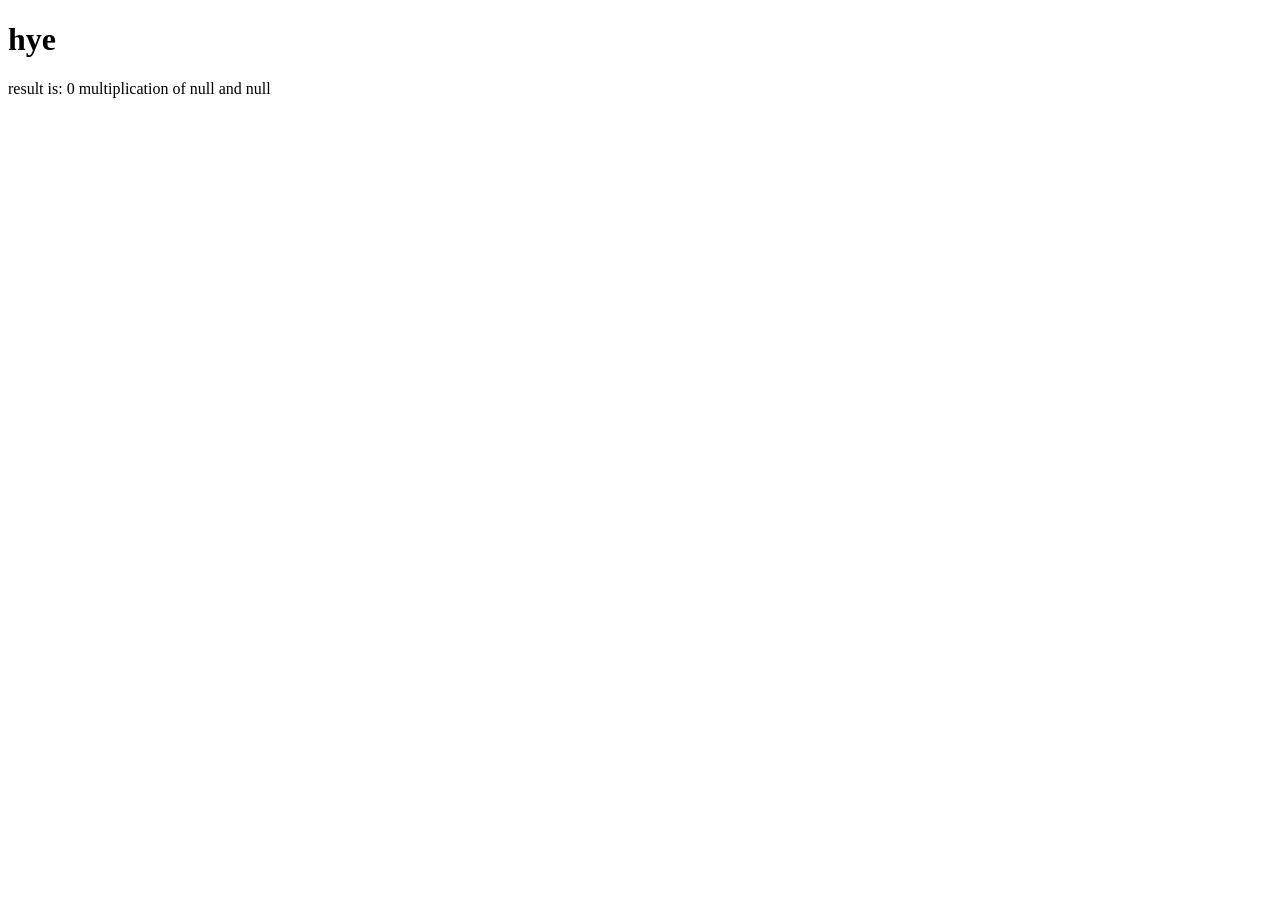
<file: func in js/index.htm>
<!DOCTYPE html>
<html lang="en">
<head>
    <meta charset="UTF-8">
    <meta name="viewport" content="width=device-width, initial-scale=1.0">
    <title>Document</title>
</head>
<body>
    <h1>hye</h1>
    <script src="func.js"></script>
</body>
</html>
</file>
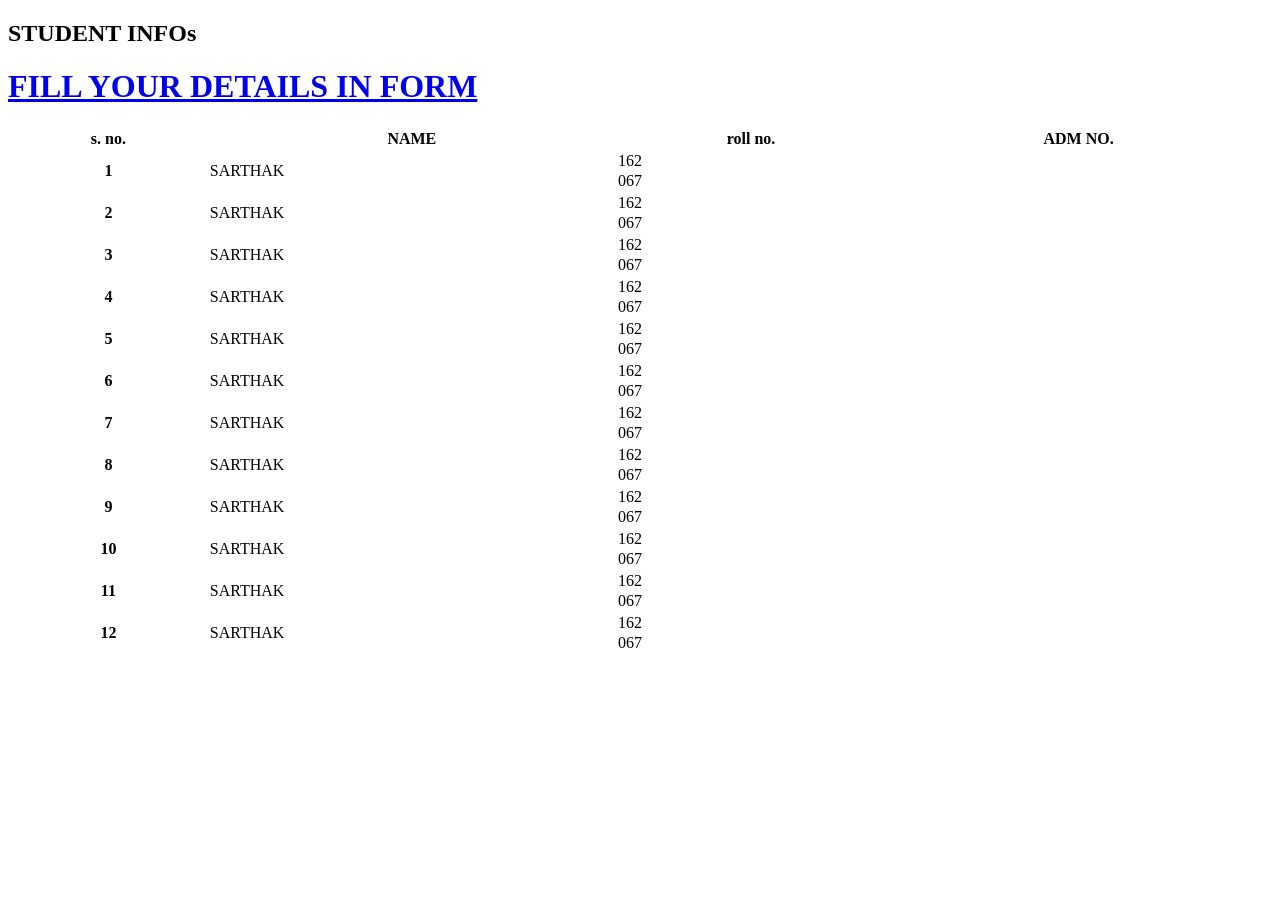
<file: student dashboard/index.htm>
<!DOCTYPE html>
<html lang="en">
<head>
    <meta charset="UTF-8">
    <meta name="viewport" content="width=device-width, initial-scale=1.0">
    <title>Document</title>
    <link rel="stylesheet" href="STYLE.CSS">
    
</head>
<body>
    <h2>STUDENT INFOs</h2>
    <h1 id ="form"><a href="form.htm"> FILL YOUR DETAILS IN FORM</a>  </h1>
    <table style="width: 100%;">
        <tr >
            <th>s. no.</th>
            <th>NAME</th>
            <th>roll no.</th>
            <th>ADM NO.</th>
        </tr>
        <TR id="25032008">
            <TH>1</TH>
            <TD>SARTHAK</TD>
            <TD class="roll">162</TD>
            <TD class="adm">067</TD>
        </TR>
        <TR id="25032009">
            <TH>2</TH>
            <TD>SARTHAK</TD>
            <TD class="roll">162</TD>
            <TD class="adm">067</TD>
        </TR>
        <TR id="25032001">
            <TH>3</TH>
            <TD>SARTHAK</TD>
            <TD class="roll">162</TD>
            <TD class="adm">067</TD>
        </TR>
        <TR>
            <TH>4</TH>
            <TD>SARTHAK</TD>
            <TD class="roll">162</TD>
            <TD class="adm">067</TD>
        </TR>
        <TR>
            <TH>5</TH>
            <TD>SARTHAK</TD>
            <TD class="roll">162</TD>
            <TD class="adm">067</TD>
        </TR>
        <TR>
            <TH>6</TH>
            <TD>SARTHAK</TD>
            <TD class="roll">162</TD>
            <TD class="adm">067</TD>
        </TR>
        <TR>
            <TH>7</TH>
            <TD>SARTHAK</TD>
            <TD class="roll">162</TD>
            <TD class="adm">067</TD>
        </TR>
        <TR>
            <TH>8</TH>
            <TD>SARTHAK</TD>
            <TD class="roll">162</TD>
            <TD class="adm">067</TD>
        </TR>
        <TR>
            <TH>9</TH>
            <TD>SARTHAK</TD>
            <TD class="roll">162</TD>
            <TD class="adm">067</TD>
        </TR>
        <TR>
            <TH>10</TH>
            <TD>SARTHAK</TD>
            <TD class="roll">162</TD>
            <TD class="adm">067</TD>
        </TR>
        <TR>
            <TH>11</TH>
            <TD>SARTHAK</TD>
            <TD class="roll">162</TD>
            <TD class="adm">067</TD>
        </TR>
        <TR>
            <TH>12</TH>
            <TD>SARTHAK</TD>
            <TD class="roll">162</TD>
            <TD class="adm">067</TD>
        </TR>
    </table>

    
    
<script src="script.js"></script>    
</body>
</html>
</file>
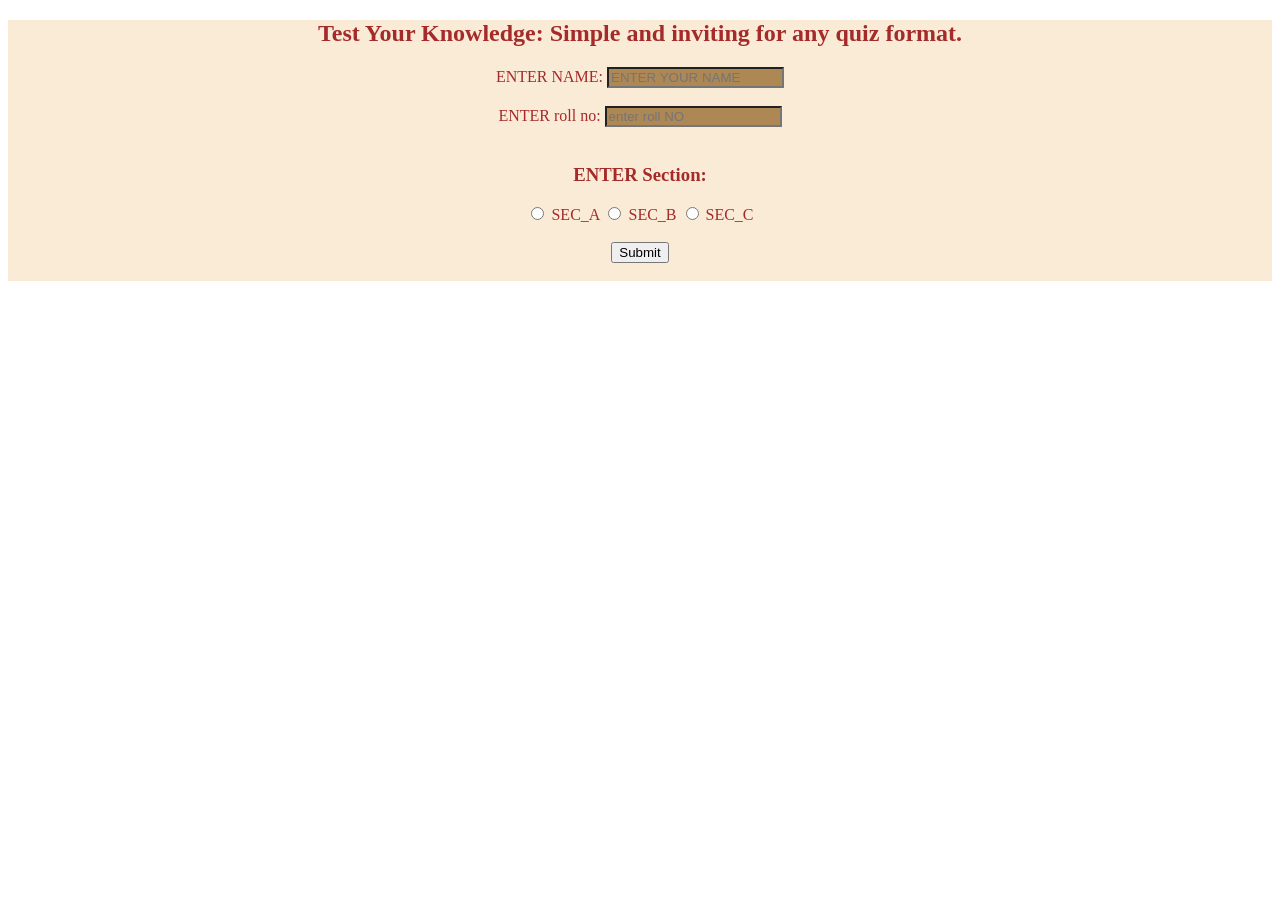
<file: assignments sem 3/assignment_1/index.htm>
<!DOCTYPE html>
<html lang="en">
<head>
    <meta charset="UTF-8">
    <meta name="viewport" content="width=device-width, initial-scale=1.0">
    <title>Document</title>
    <link rel="stylesheet" href="style.css">
</head>
<body>
    <form id="form">
        <h2>Test Your Knowledge: Simple and inviting for any quiz format.</h2>

        <label >ENTER NAME: </label>
        
        <input type="text" placeholder="ENTER YOUR NAME" id="name" ><br><br>

        
        <label>ENTER roll no: </label>
        <input type="number" placeholder="enter roll NO" id="roll" ><br><br>

        <h3>ENTER Section: </h3>
        <label>
            <input type="radio" id="rad1" name="sec-A">
            SEC_A
        </label>
        <label>
            <input type="radio" id="rad1" name="sec-B">
            SEC_B
        </label>
        <label>
            <input type="radio" id="rad1" name="sec-C">
            SEC_C
        </label>
        <!-- <input type="radio" id="section" ><br><br> -->

        <br><br>

        <A><input type="Submit" id="submit 1"></A>
        <br><br>
        

                    

        <script src="demo.js"></script>
    </body>
</html>
</file>
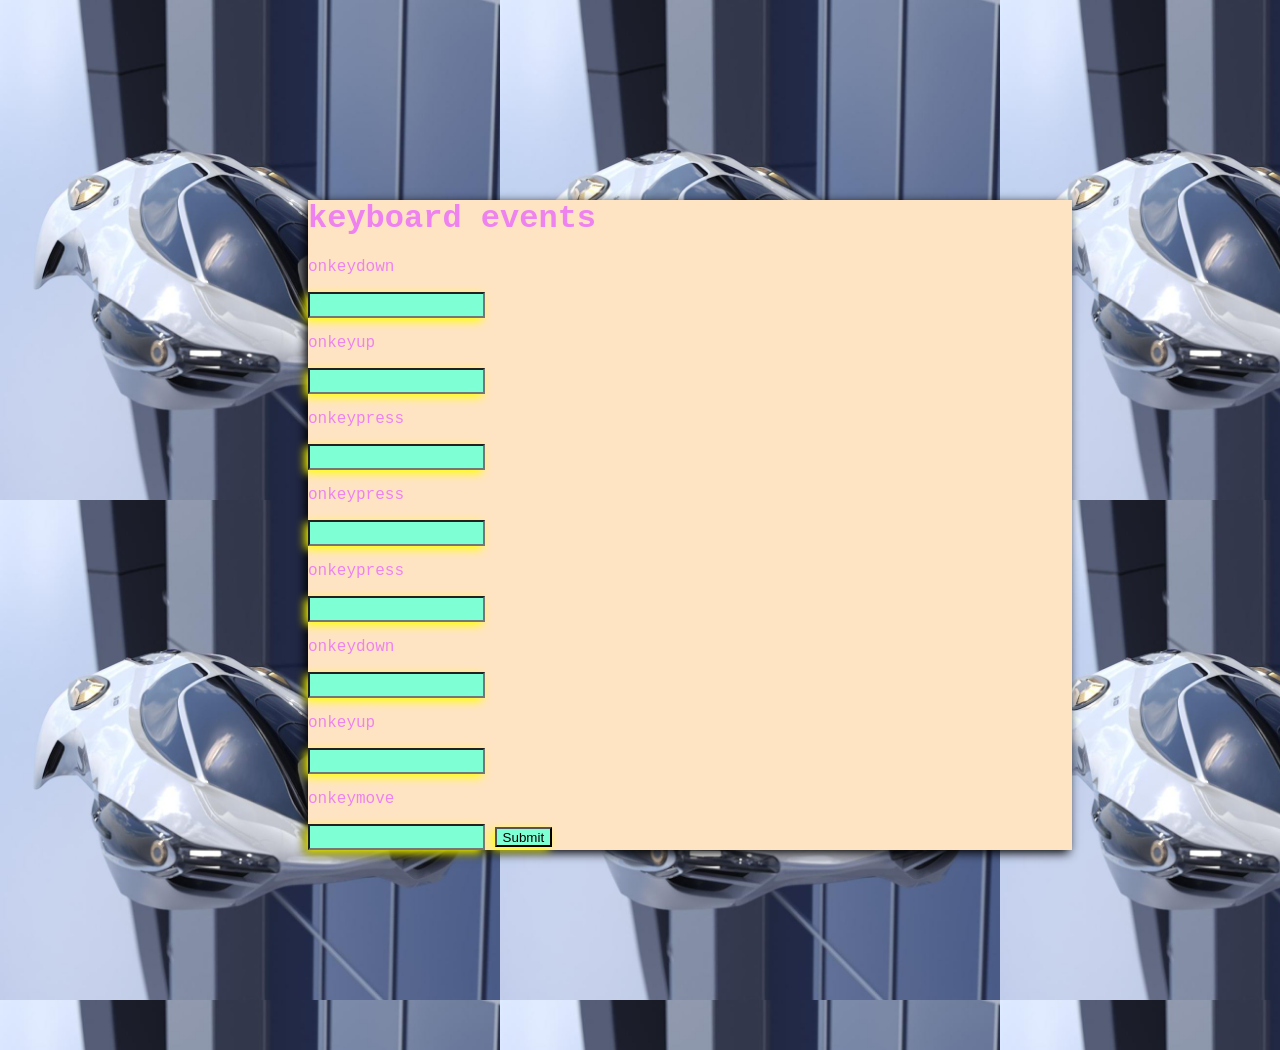
<file: func in js/form_using_keyboard.html/index.html>
<!DOCTYPE html>
<html lang="en">
<head>
    <meta charset="UTF-8">
    <meta name="viewport" content="width=device-width, initial-scale=1.0">
    <title>Document</title>
    <link rel="stylesheet" href="style.css">
</head>
<body>
    <div id="form1">
        <form>
        <h1 id="h1">keyboard events</h1>
        <p>onkeydown</p>
        <input type="text" onkeydown="alert(this.value);">
         
        <p>onkeyup</p>
        <input type="text" onkeyup="alert(this.value);">
        <p>onkeypress</p>
        <input type="text" onkeypress="alert(this.value);">


        <p>onkeypress</p>
        <input type="text" onkeypress= "document.getElementById('form1').style.background=this.value">

        <p>onkeypress</p>
        <input type="text" onkeypress="alert(this.value);">
        
        

        
        

        <p>onkeydown</p>
        <input type="text" onkeydown="document.getElementById('form1').style.background=this.value">

        <p>onkeyup</p>
        <input type="text" onkeyup="document.getElementById('form1').style.background=this.value">
        
        <p>onkeymove</p>
        <input type="text" onkeypress="document.getElementById('form1').style.background=this.value">

        <input type="submit" onkeydown="alert('hye who you are')">
        </form>

    </div>

    
</body>
</html>
</file>
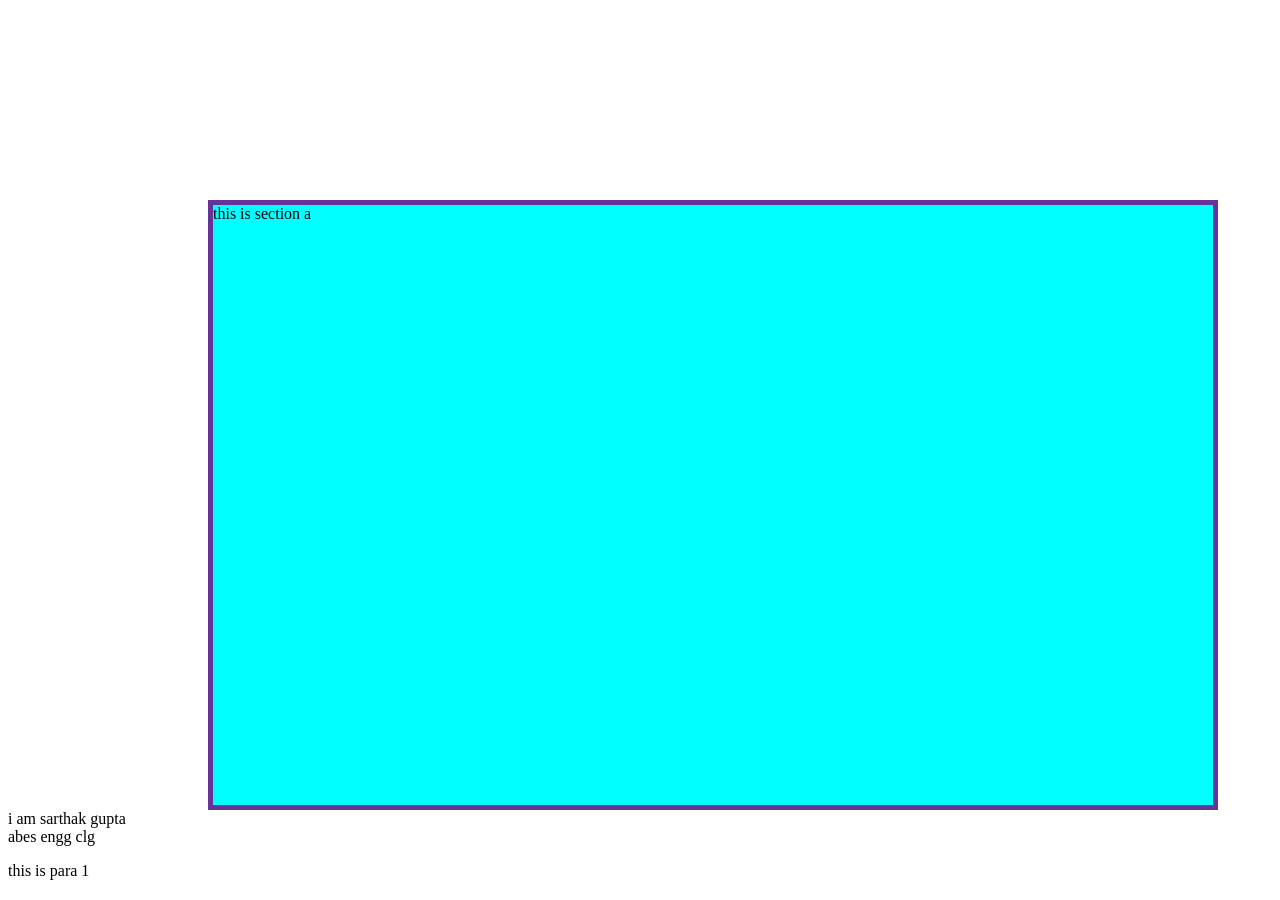
<file: func in js/mouse_event.htm>
<!DOCTYPE html>
<html lang="en">
<head>
    <meta charset="UTF-8">
    <meta name="viewport" content="width=device-width, initial-scale=1.0">
    <title>Document</title>
    <style>
        #box1{
            height: 600px;
            width: 1000px;
            background-color: aqua;
            margin: 200px 0 0 200px;
            border: 5px solid rebeccapurple;

        }
    </style>
    <script>
        function eventcall(){
            alert('this is section a via mouse events');
        }
        function eventcall2(){
            alert('this is mouse events');
        }
        function eventcall3(){
            alert('this ');
        }
        function eventcall4(){
            alert('hye sarthak');
        }
        function eventcall5(){
            alert('hye ');
        }
        function eventcall6(){
            alert('sarthak');
        }
    </script>
</head>
<body>
    <div id="box1" onclick="eventcall()">this is section a</div>
    <!-- <div id="box1" ondblclick="eventcall2()" onmouseover="eventcall3()" onmousemove="eventcall4()" >this is section b</div> -->
    <div id="box2" onmousedown="eventcall5()" onmouseup="eventcall6()">i am sarthak gupta</div>
    <div id="box3" onmousewheel="eventcall6()">abes engg clg</div>
    <p id="p1" onmouseenter="eventcall4()">this is para 1</p> 

</body>
</html>
</file>
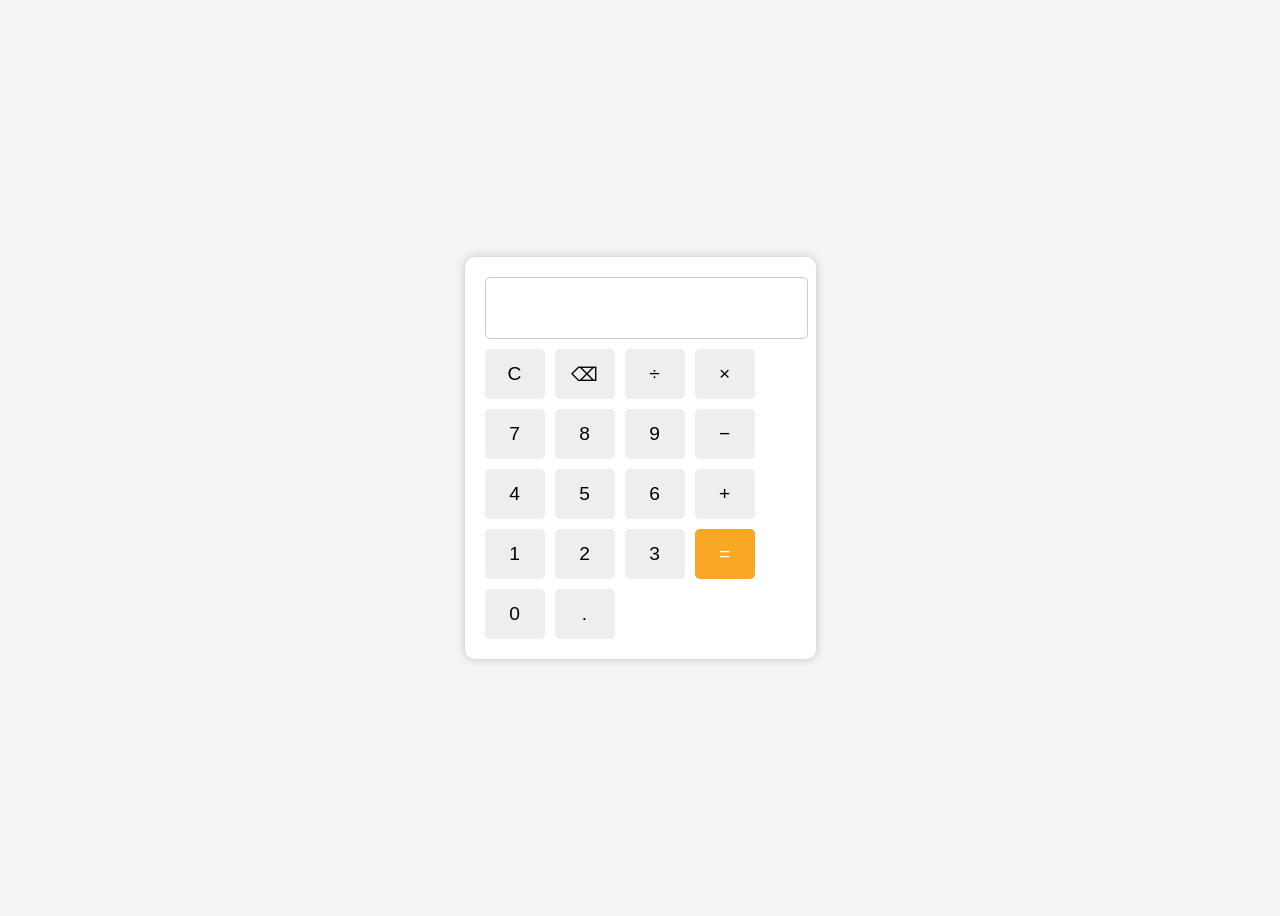
<file: java script/copy.htm>
<!DOCTYPE html>
<html lang="en">
<head>
<meta charset="UTF-8">
<meta name="viewport" content="width=device-width, initial-scale=1.0">
<title>Simple Calculator</title>
<style>
    body {
        font-family: Arial, sans-serif;
        display: flex;
        justify-content: center;
        align-items: center;
        height: 100vh;
        background: #f4f4f4;
    }
    .calculator {
        background: #fff;
        padding: 20px;
        border-radius: 10px;
        box-shadow: 0 0 10px rgba(0,0,0,0.2);
    }
    input[type="text"] {
        width: 100%;
        height: 50px;
        font-size: 1.5em;
        text-align: right;
        margin-bottom: 10px;
        padding: 5px;
        border: 1px solid #ccc;
        border-radius: 5px;
    }
    .buttons {
        display: grid;
        grid-template-columns: repeat(4, 60px);
        gap: 10px;
    }
    button {
        height: 50px;
        font-size: 1.2em;
        border: none;
        border-radius: 5px;
        cursor: pointer;
        background: #eee;
        transition: background 0.2s;
    }
    button:hover {
        background: #ddd;
    }
    .operator {
        background: #f9a825;
        color: white;
    }
    .operator:hover {
        background: #f57f17;
    }
</style>
</head>
<body>

<div class="calculator">
    <input type="text" id="display" readonly>
    <div class="buttons">
        <button onclick="clearDisplay()">C</button>
        <button onclick="deleteLast()">⌫</button>
        <button onclick="appendValue('/')">÷</button>
        <button onclick="appendValue('*')">×</button>

        <button onclick="appendValue('7')">7</button>
        <button onclick="appendValue('8')">8</button>
        <button onclick="appendValue('9')">9</button>
        <button onclick="appendValue('-')">−</button>

        <button onclick="appendValue('4')">4</button>
        <button onclick="appendValue('5')">5</button>
        <button onclick="appendValue('6')">6</button>
        <button onclick="appendValue('+')">+</button>

        <button onclick="appendValue('1')">1</button>
        <button onclick="appendValue('2')">2</button>
        <button onclick="appendValue('3')">3</button>
        <button rowspan="2" onclick="calculateResult()" class="operator">=</button>

        <button onclick="appendValue('0')">0</button>
        <button onclick="appendValue('.')">.</button>
    </div>
</div>

<script>
    const display = document.getElementById('display');

    // Append value to display
    function appendValue(value) {
        display.value += value;
    }

    // Clear display
    function clearDisplay() {
        display.value = '';
    }

    // Delete last character
    function deleteLast() {
        display.value = display.value.slice(0, -1);
    }

    // Calculate result with error handling
    function calculateResult() {
        try {
            if (display.value.trim() === '') {
                display.value = '';
                return;
            }
            // Evaluate safely
            const result = eval(display.value);
            if (isNaN(result) || !isFinite(result)) {
                display.value = 'Error';
            } else {
                display.value = result;
            }
        } catch (error) {
            display.value = 'Error';
        }
    }
</script>

</body>
</html>
</file>
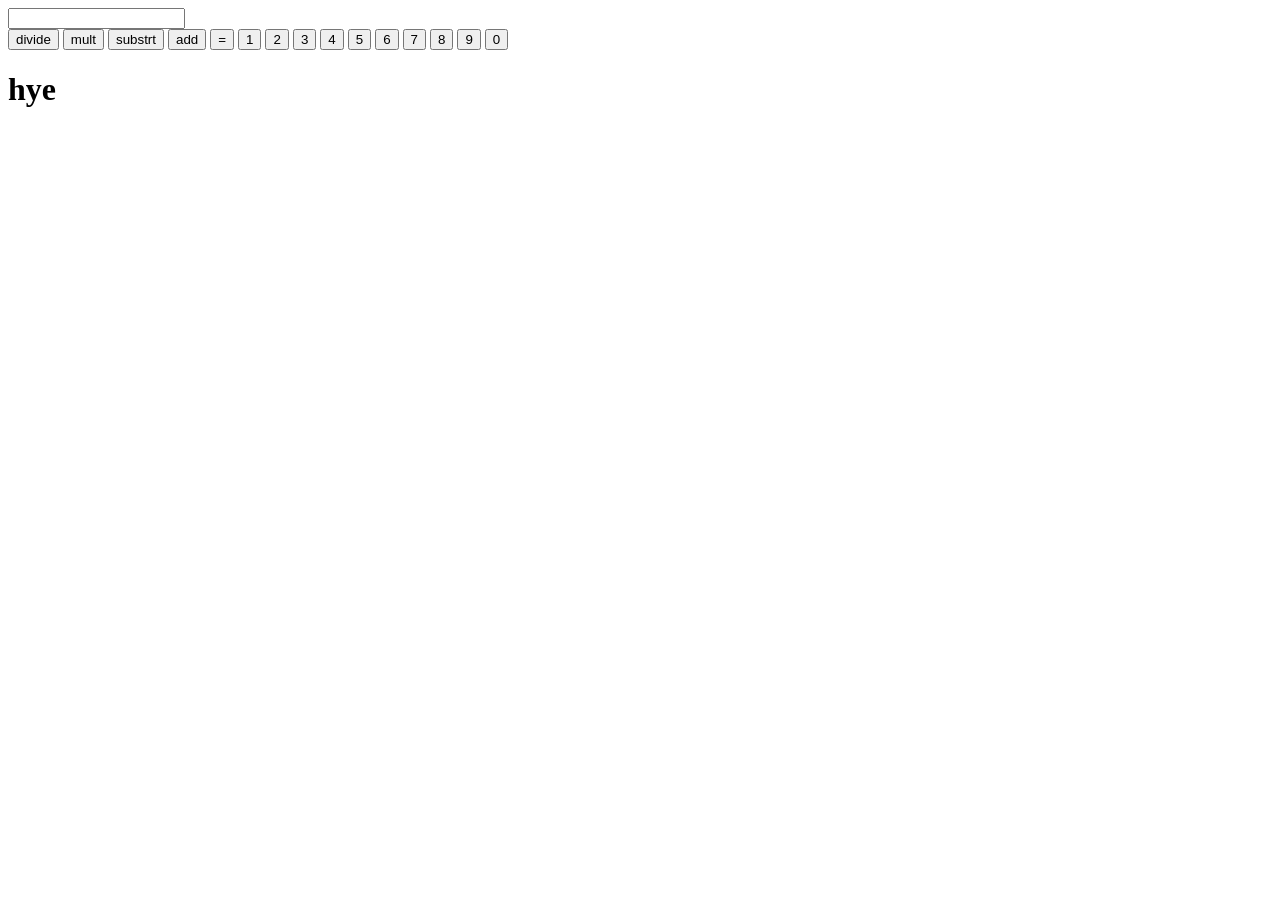
<file: java script/demo.htm>
<!DOCTYPE html>
<html lang="en">
<head>
    <meta charset="UTF-8">
    <meta name="viewport" content="width=device-width, initial-scale=1.0">
    <title>Document</title>
    
</head>
<body>
    
    <div class="Calculator">
        <input type="text" id="input" class="inputs">
        <div class="values">
            <button onclick="appendOp('/')">divide</button>
            <button onclick="appendOp('*')">mult</button>
            <button onclick="appendOp('-')">substrt</button>
            <button onclick="appendOp('+')">add</button>
            <button rowspan="2" onclick="calculate()">=</button>
            <button onclick="appendIp('1')">1</button>
            <button onclick="appendIp('2')">2</button>
            <button onclick="appendIp('3')">3</button>
            <button onclick="appendIp('4')">4</button>
            <button onclick="appendIp('5')">5</button>
            <button onclick="appendIp('6')">6</button>
            <button onclick="appendIp('7')">7</button>
            <button onclick="appendIp('8')">8</button>
            <button onclick="appendIp('9')">9</button>
            <button onclick="appendIp('0')">0</button>
        </div>
    </div>
    <h1>hye</h1>
    <script>
    // let a=10.9;
    // let b={"name": "sarthak"};
    // let c=["srk","gpt"];
    // let d=false;
    // let e= 23;

    // console.log(typeof(a));
    // document.write(typeof(a));
    // console.log(typeof(b));
    // console.log(typeof(c));
    // console.log(typeof(d));
    // console.log(typeof(e));

    let num=" " ,prev=" ",op=" ";
    function appendIp(ip){
        num+=ip;
    }
    function appendOp(op){
        num+=op;
    }
    function appendIp(ip){
        num+=ip;
    }
    
    </script>
    
    

</body>
</html>
</file>
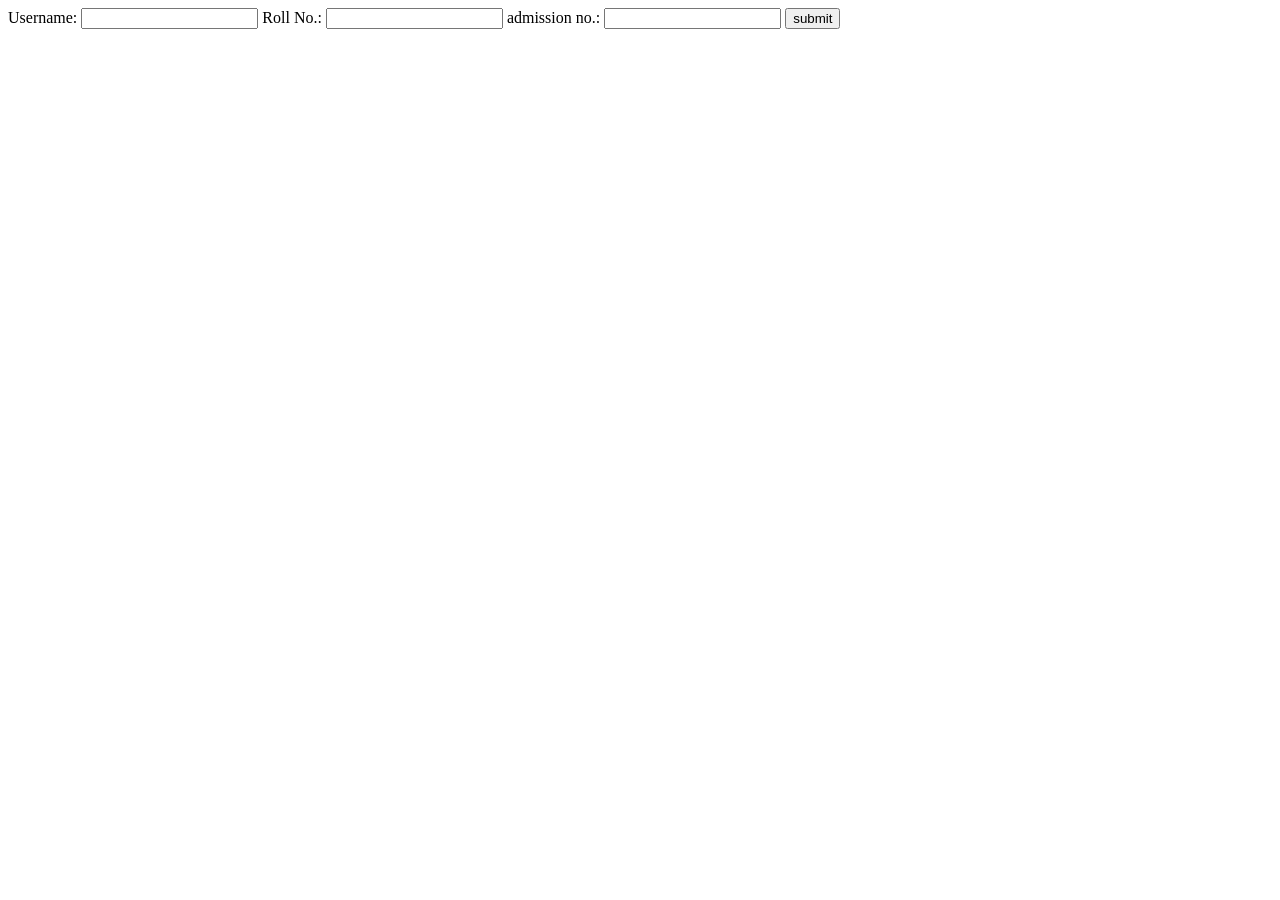
<file: student dashboard/form.htm>
<!DOCTYPE html>
<html lang="en">
<head>
    <meta charset="UTF-8">
    <meta name="viewport" content="width=device-width, initial-scale=1.0">
    <title>Document</title>
</head>
<body>
    <form>
        <label for="username" >Username: </label>
        <input type="text" id="username" name="username" required>
        
        <label for="rollno." >Roll No.: </label>
        <input type="number" id="rollno" name="rollno" required>

        <label for="admission" >admission no.: </label>
        <input type="password" id="admission" name="admission" required>

        <input type="submit" value="submit">
    </form>
</body>
</html>
</file>
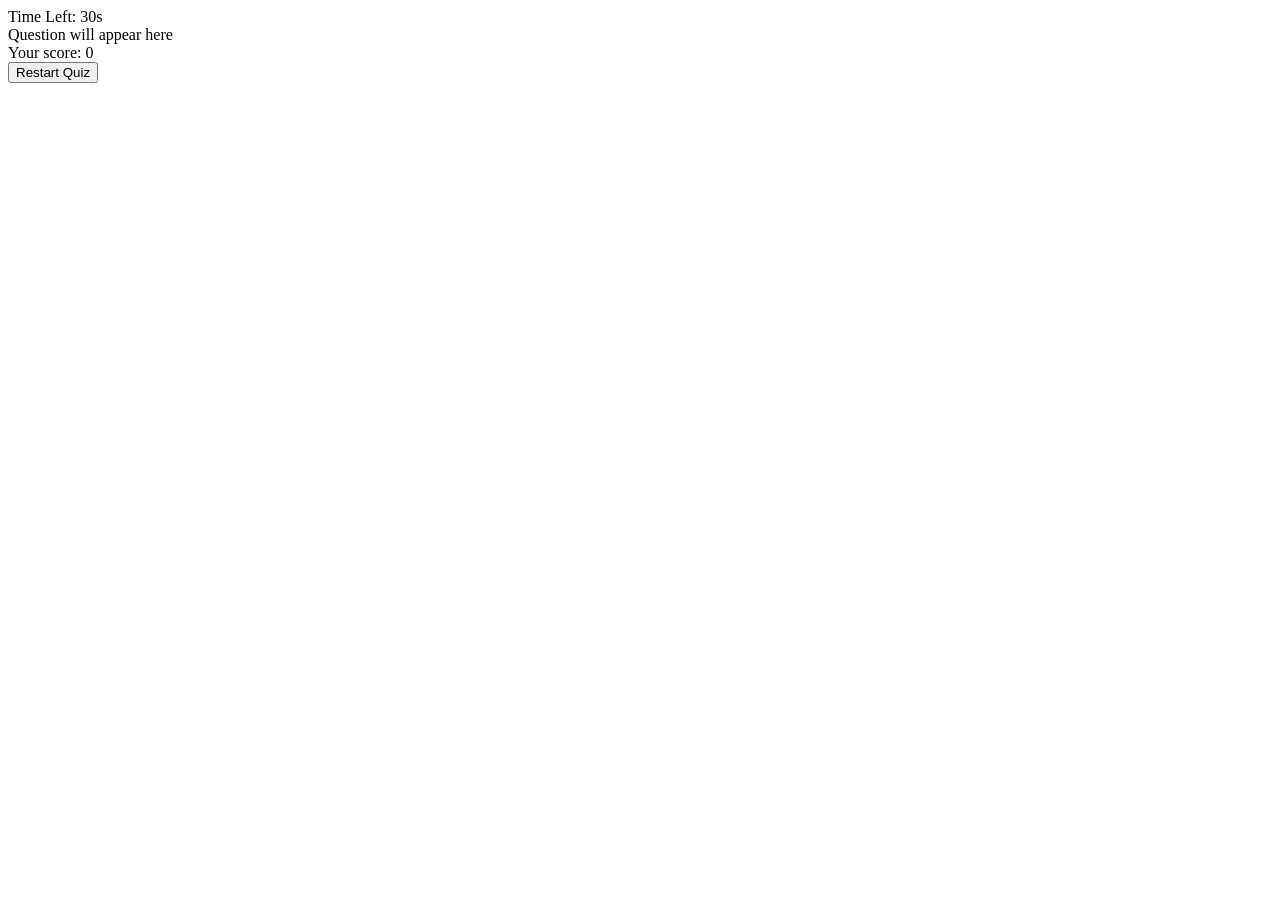
<file: assignments sem 3/assignment_1/index_a.htm>
<!DOCTYPE html>
<html lang="en">
<head>
    <meta charset="UTF-8">
    <meta name="viewport" content="width=device-width, initial-scale=1.0">
    <title>Document</title>
</head>
<body>
    <div class="quiz-container">
                        <div class="timer">Time Left: <span id="time">30</span>s</div>
                        <div class="question">Question will appear here</div>
                        <div class="options"></div>
                        <div class="result">Your score: <span id="score">0</span></div>
                        <button class="restart-btn">Restart Quiz</button>
    </div>
</body>
</html>
</file>
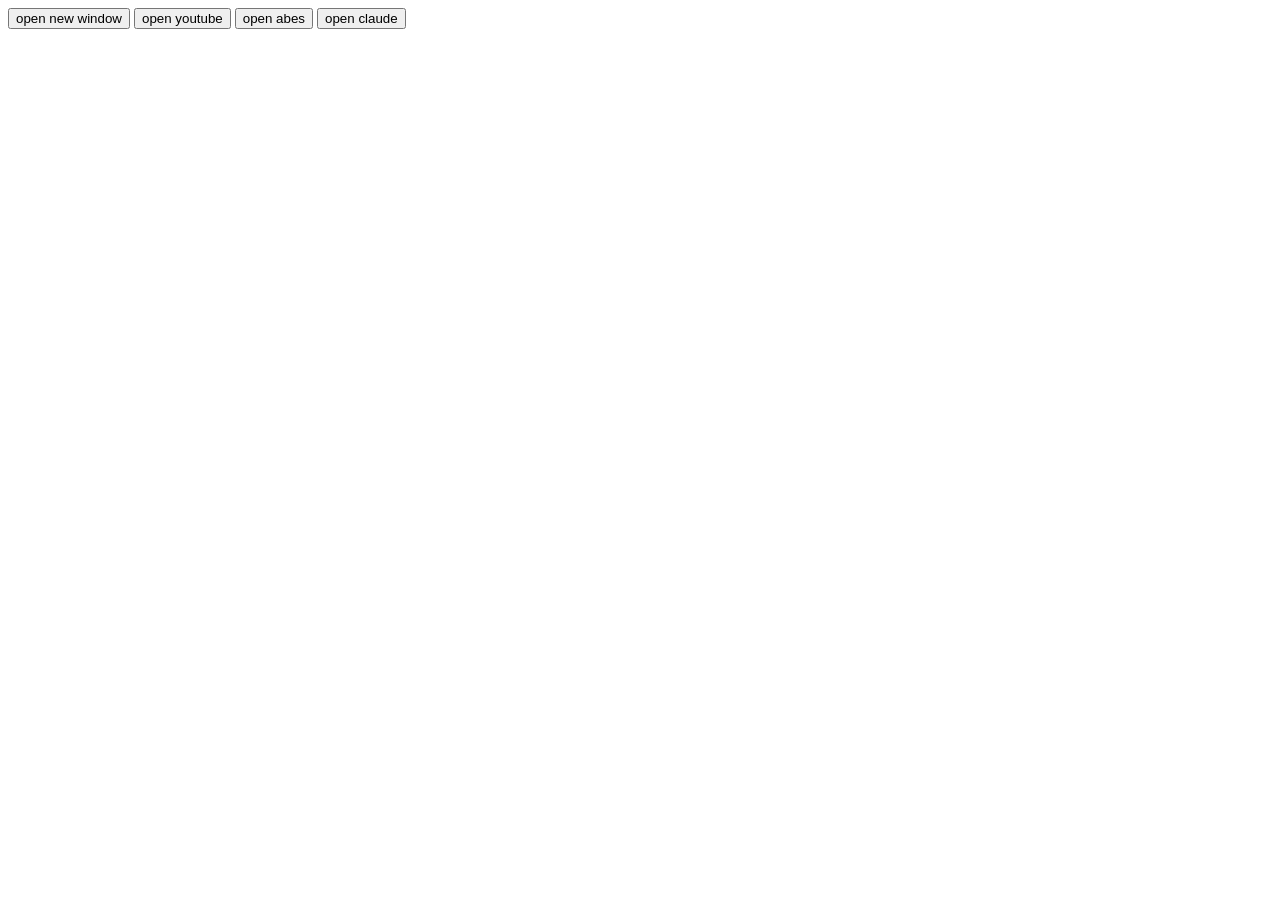
<file: func in js/form_using_keyboard.html/windows_events.htm>
<!DOCTYPE html>
<html lang="en">
<head>
    <meta charset="UTF-8">
    <meta name="viewport" content="width=device-width, initial-scale=1.0">
    <title>window event</title>
</head>
<body>
    <button onclick="open_window()">open new window</button>
    <button onclick="open_yt()">open youtube</button>
    <button onclick="open_abes()">open abes</button>
    <button onclick="open_claude()">open claude</button>
    
</body>
<script>
    function open_window(){
        window.open();
    }
    function open_yt(){
        window.open("https://www.youtube.com/shorts");
    }
    function open_abes(){
        window.open("https://abes.ac.in","_parent","width=50px","height=50px");
    }
    function open_claude(){
        window.open("https://claude.ai","_blank","width=1009px,height=200px");
    }
</script>
</html>
</file>
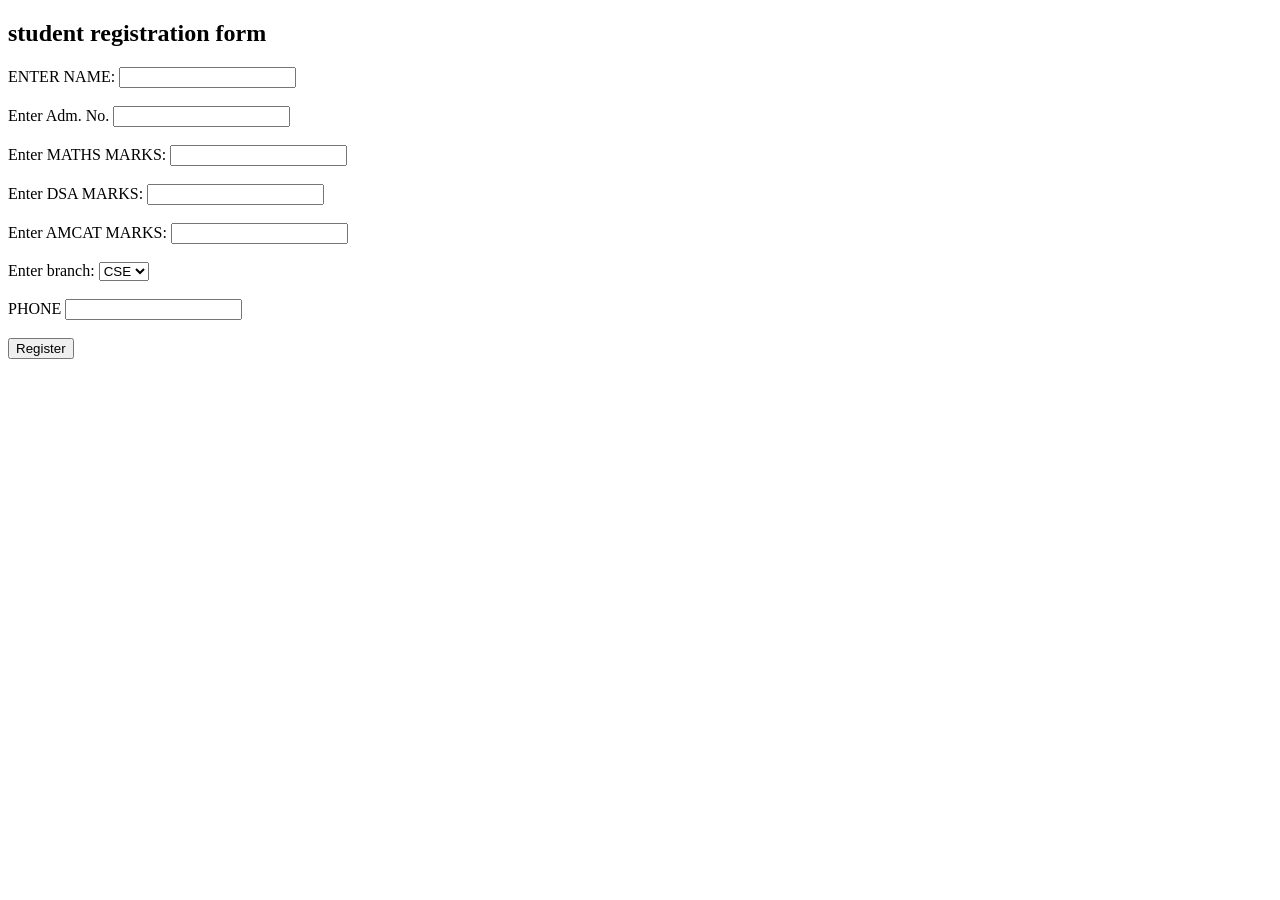
<file: student dashboard/student form/form.htm>
<!DOCTYPE html>
<html lang="en">
<head>
    <meta charset="UTF-8">
    <meta name="viewport" content="width=device-width, initial-scale=1.0">
    <title>Document</title>
</head>
<body>
    <h2>student registration form</h2>
    <form>
        <label>ENTER NAME: </label>
        <input type="text" id="name"><br><br>

        <label>Enter Adm. No.</label>
        <input type="number" id="admission_number"><br><br>

        <label>Enter MATHS MARKS: </label>
        <input type="number" id="MATHS"><br><br>

        <label>Enter DSA MARKS: </label>
        <input type="number" id="DSA"><br><br>

        <label>Enter AMCAT MARKS: </label>
        <input type="number" id="AMCAT"><br><br>

        <lable>Enter branch: </lable>
        <select id="branch">
            <option value="CSE">CSE </option>
            <option value="DS">DS </option>
            <option value="ME">ME </option>
            <option value="EE">EE </option>
            <option value="EEE">EEE </option>
        </select>
        <br><BR>
        <label>PHONE </label>
        <input type="tel" id="PHONE"><br><br>
        
        <input type="button" value="Register" onclick="registration_STUDENT()">

    </form>
    <script>
        function registration_STUDENT(){
            let name = document.getElementById("name").value;
            let adm = document.getElementById("admission_number").value;
            let branch = document.getElementById("branch").value;
            let MATHS = document.getElementById("MATHS").value;
            let DSA = document.getElementById("DSA").value;
            let AMCAT = document.getElementById("AMCAT").value;

            document.write("student name is :" +name +"<BR>");
            document.write("admission no. is :" + adm+ "<BR>");
            document.write("branch is :" + branch+"<BR>");

                if(MATHS>=40){
                    //return passed_in_maths;
                    document.write("passed in maths with :" +MATHS +"<BR>");
                }
                else{
                    //return fail;
                    document.write("failed in dsa with :" +MATHS +"<BR>");

                }
                if(DSA>=40){
                    // return passed_in_DSA;
                    document.write("passed in dsa with :" +DSA +"<BR>");
                }
                else{
                    //return fail;
                    document.write("failed in dsa with :" +DSA +"<BR>");
                }
                if(AMCAT>=40){
                    //return passed_in_amcat;
                    document.write("passed in amcat with :" +AMCAT +"<BR>");
                }
                else{
                    //return fail;
                    document.write("failed in dsa with :" +AMCAT+"<BR>");
                }            
        }
    </script>
</body>
</html>
</file>
<file: student dashboard/STYLE.CSS>
.roll{
    text-align: center;
    display: flex;
    -ms-flex-align: center;
    
}
.adm{
    text-align: center;
    display: flex;
    -ms-flex-align: center;
    
}
tr {
    cursor: pointer;
}
</file>
<file: assignments sem 3/assignment_1/style.css>
#form
{
    color: brown;
    background-color: antiquewhite;
    text-align: center;
}
#name
{
    color: brown;
    background-color: rgb(173, 135, 84);
    
}
#roll
{
    color: brown;
    background-color: rgb(173, 135, 84);
    
}
#section
{
    color: brown;
    background-color: rgb(173, 135, 84);
    
}
</file>
<file: func in js/form_using_keyboard.html/style.css>
body{
    color: blueviolet;
    background-size: 500px;
    background-image:url("img 3d component.jpg") ;
}

#form1{
    background-color: bisque;
    font-family: 'Courier New', Courier, monospace;
    margin: 200px 200px 200px 300px ;
    box-shadow: -3px 3px 10px black;
    color: violet;
}
input{
    background-color: aquamarine;
    box-shadow: -3px 3px 10px yellow;
    width:max-content;
    height: 20px;

}
</file>
